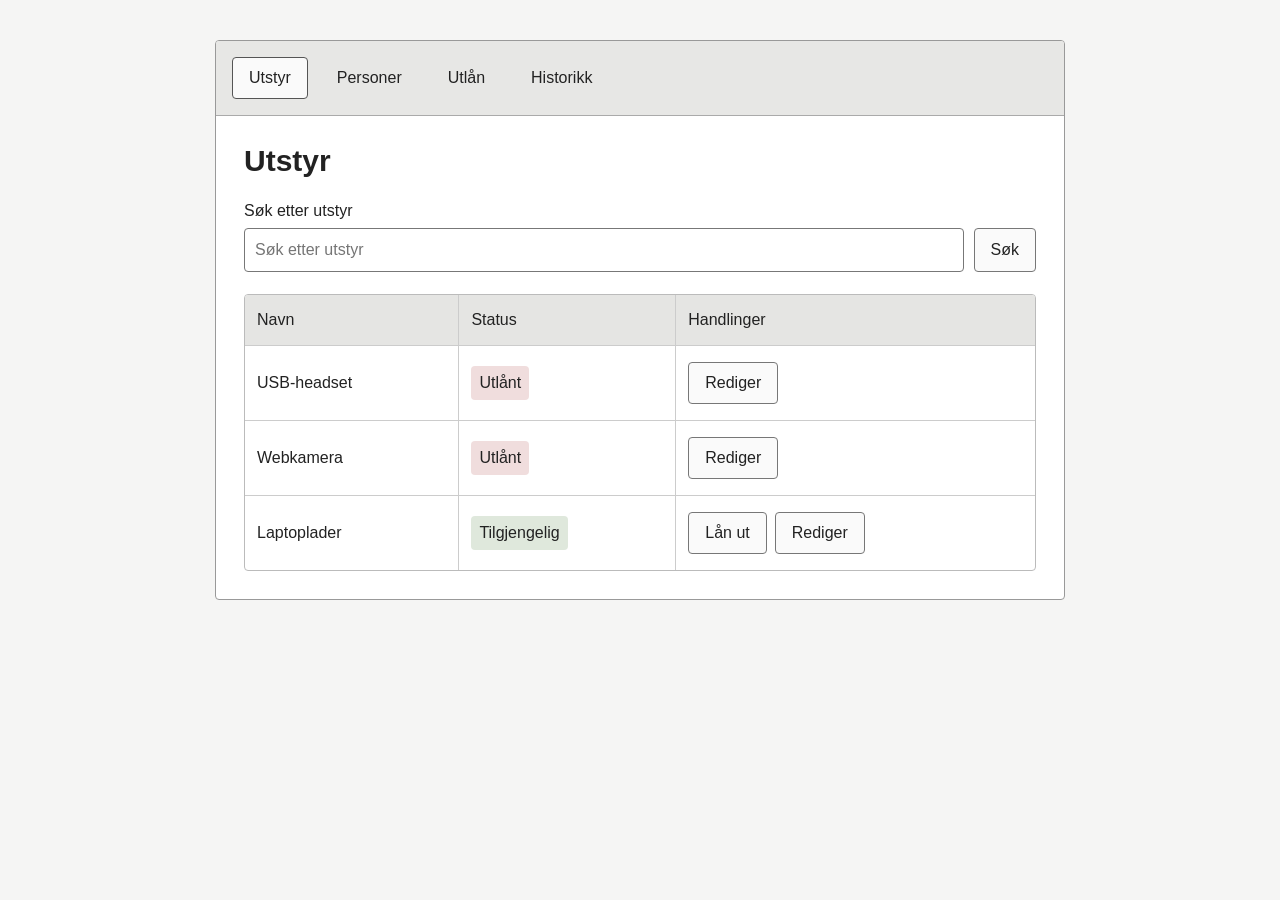
<file: index.html>
<!DOCTYPE html>
<html lang="nb">
<head>
    <meta charset="UTF-8">
    <meta name="viewport" content="width=device-width, initial-scale=1">
    <title>Utstyrsutlån</title>
    <link rel="stylesheet" href="style.css">
</head>
<body>
    <div id="app"></div>
    <script src="model.js"></script>
    <script src="helpers.js"></script>
    <script src="view.js"></script>
    <script src="controller.js"></script>
    <script>updateView();</script>
</body>
</html>
</file>
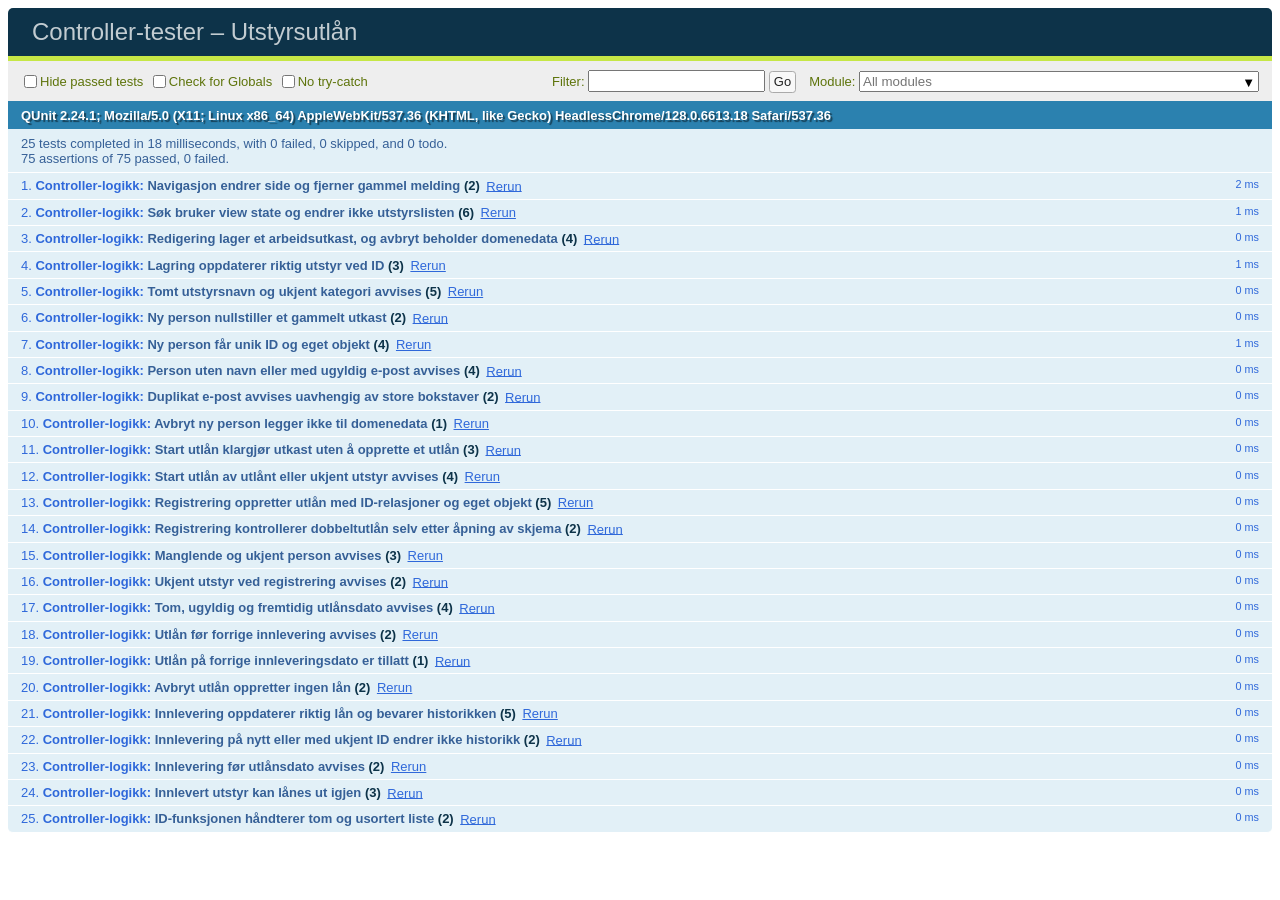
<file: tests/index.html>
<!DOCTYPE html>
<html lang="nb">
<head>
    <meta charset="UTF-8">
    <title>Controller-tester – Utstyrsutlån</title>
    <link rel="stylesheet" href="vendor/qunit.css">
</head>
<body>
    <div id="qunit"></div>
    <div id="qunit-fixture"></div>
    <script src="vendor/qunit.js"></script>
    <script src="../model.js"></script>
    <script src="../helpers.js"></script>
    <script src="../controller.js"></script>
    <script src="controllerTests.js"></script>
</body>
</html>
</file>
<file: style.css>
* { box-sizing: border-box; }
body { margin: 0; padding: 40px 16px; background: #f5f5f4; color: #222; font-family: Arial, sans-serif; }
#app { max-width: 850px; margin: auto; background: white; border: 1px solid #999; border-radius: 4px; overflow: hidden; }
header { background: #e7e7e5; border-bottom: 1px solid #aaa; padding: 16px; }
nav { display: flex; gap: 12px; flex-wrap: wrap; }
button, input, select, textarea { font: inherit; }
button { min-height: 42px; padding: 9px 16px; border: 1px solid #777; border-radius: 4px; background: #fafafa; color: #222; cursor: pointer; }
button:hover { background: #e3e3e3; }
nav button { border-color: transparent; background: transparent; }
nav button[aria-current="page"] { border-color: #555; background: #fafafa; }
:focus-visible { outline: 3px solid #3576ad; outline-offset: 2px; }
main { padding: 28px; min-height: 420px; }
h1 { margin: 0 0 24px; font-size: 30px; }
label { display: block; margin-bottom: 8px; }
input, select, textarea { width: 100%; min-height: 44px; padding: 10px; border: 1px solid #777; border-radius: 4px; background: white; color: #222; }
.search { display: flex; gap: 10px; margin-bottom: 22px; }
.table-wrap { overflow-x: auto; border: 1px solid #bbb; border-radius: 4px; }
table { width: 100%; border-collapse: collapse; text-align: left; }
th, td { padding: 16px 12px; border-bottom: 1px solid #ccc; border-right: 1px solid #ccc; }
th { background: #e5e5e3; font-weight: normal; }
th:last-child, td:last-child { border-right: 0; }
tr:last-child td { border-bottom: 0; }
.status { display: inline-block; padding: 8px; border-radius: 4px; white-space: nowrap; }
.available { background: #dfe8dc; }
.unavailable { background: #f0dddd; }
.actions { display: flex; flex-wrap: wrap; gap: 8px; }
form { max-width: 560px; border: 1px solid #aaa; border-radius: 4px; padding: 22px; }
form input, form select, textarea { margin-bottom: 20px; }
form.search { max-width: none; padding: 0; border: 0; }
form.search input { margin-bottom: 0; }
textarea { min-height: 100px; resize: vertical; }
.form-actions { display: flex; gap: 16px; margin-top: 10px; }
.form-actions button { flex: 1; }
.primary { background: #444; color: white; }
.primary:hover { background: #222; }
.below { margin-top: 24px; }
.message { padding: 12px; background: #fff1d6; border: 1px solid #c5a268; }
@media (max-width: 600px) {
    body { padding: 10px; }
    header { padding: 10px; }
    nav { gap: 2px; justify-content: space-between; }
    nav button { padding: 8px; }
    main { padding: 20px 14px; }
    h1 { font-size: 26px; }
    th, td { padding: 12px 8px; }
    form { padding: 16px; }
}
</file>
<file: tests/vendor/qunit.css>
/*!
 * QUnit 2.24.1
 * https://qunitjs.com/
 *
 * Copyright OpenJS Foundation and other contributors
 * Released under the MIT license
 * https://jquery.org/license
 */

/** Font Family and Sizes */

#qunit-tests, #qunit-header, #qunit-banner, #qunit-testrunner-toolbar, #qunit-filteredTest, #qunit-userAgent, #qunit-testresult {
	font-family: "Helvetica Neue Light", "HelveticaNeue-Light", "Helvetica Neue", Calibri, Helvetica, Arial, sans-serif;
}

#qunit-testrunner-toolbar, #qunit-filteredTest, #qunit-userAgent, #qunit-testresult, #qunit-tests li { font-size: small; }
#qunit-tests { font-size: smaller; }


/** Resets */

#qunit-tests, #qunit-header, #qunit-banner, #qunit-filteredTest, #qunit-userAgent, #qunit-testresult, #qunit-modulefilter {
	margin: 0;
	padding: 0;
}

/* Style our buttons in a simple way, uninfluenced by the styles
   the tested app might load. Don't affect buttons in #qunit-fixture!
   https://github.com/qunitjs/qunit/pull/1395
   https://github.com/qunitjs/qunit/issues/1437 */
#qunit-testrunner-toolbar button,
#qunit-testresult button {
	all: unset; /* best effort, modern browsers only */
	font: inherit;
	color: initial;
	border: initial;
	background-color: buttonface;
	padding: 0 4px;
}


/** Fixed headers with scrollable tests */

@supports (display: flex) or (display: -webkit-box) {
	@media (min-height: 500px) {
		#qunit {
			position: fixed;
			left: 0;
			right: 0;
			top: 0;
			bottom: 0;
			padding: 8px;
			display: -webkit-box;
			display: flex;
			flex-direction: column;
		}

		#qunit-tests {
			overflow: scroll;
		}

		#qunit-banner {
			flex: 5px 0 0;
		}
	}
}


/** Header (excluding toolbar) */

#qunit-header {
	padding: 0.5em 0 0.5em 1em;

	color: #C2CCD1;
	background-color: #0D3349;

	font-size: 1.5em;
	line-height: 1em;
	font-weight: 400;

	border-radius: 5px 5px 0 0;
}

#qunit-header a {
	text-decoration: none;
	color: inherit;
}

#qunit-header a:hover,
#qunit-header a:focus {
	color: #FFF;
}

#qunit-banner {
	height: 5px;
}

#qunit-filteredTest {
	padding: 0.5em 1em 0.5em 1em;
	color: #366097;
	background-color: #F4FF77;
}

#qunit-userAgent {
	padding: 0.5em 1em 0.5em 1em;
	color: #FFF;
	background-color: #2B81AF;
	text-shadow: rgba(0, 0, 0, 0.5) 2px 2px 1px;
}


/** Toolbar */

#qunit-testrunner-toolbar {
	padding: 0.5em 1em 0.5em 1em;
	color: #5E740B;
	background-color: #EEE;
}

#qunit-testrunner-toolbar .clearfix {
	height: 0;
	clear: both;
}

#qunit-testrunner-toolbar label {
	display: inline-block;
}

#qunit-testrunner-toolbar input[type=checkbox],
#qunit-testrunner-toolbar input[type=radio] {
	margin: 3px;
	vertical-align: -2px;
}

#qunit-testrunner-toolbar input[type=text] {
	box-sizing: border-box;
	height: 1.6em;
}

#qunit-testrunner-toolbar button,
#qunit-testresult button {
  border-radius: .25em;
  border: 1px solid #AAA;
  background-color: #F8F8F8;
  color: #222;
  line-height: 1.6;
  cursor: pointer;
}
#qunit-testrunner-toolbar button:hover,
#qunit-testresult button:hover {
	border-color: #AAA;
	background-color: #FFF;
	color: #444;
}
#qunit-testrunner-toolbar button:active,
#qunit-testresult button:active {
	border-color: #777;
	background-color: #CCC;
	color: #000;
}
#qunit-testrunner-toolbar button:focus,
#qunit-testresult button:focus {
	border-color: #2F68DA;
	/* emulate 2px border without a layout shift */
	box-shadow: inset 0 0 0 1px #2F68DA
}
#qunit-testrunner-toolbar button:disabled,
#qunit-testresult button:disabled {
	border-color: #CCC;
	background-color: #CCC;
	color: #FFF;
  cursor: default;
}

#qunit-toolbar-filters {
	float: right;
	/* aligning right avoids overflows and inefficient use of space
	   around the dropdown menu on narrow viewports */
	text-align: right;
}

.qunit-url-config,
.qunit-filter,
#qunit-modulefilter {
	display: inline-block;
	line-height: 2.1em;
	text-align: left;
}

.qunit-filter,
#qunit-modulefilter {
	position: relative;
	margin-left: 1em;
}

.qunit-url-config label {
	margin-right: 0.5em;
}

#qunit-modulefilter-search {
	box-sizing: border-box;
	min-width: 400px;
	min-width: min(400px, 80vw);
}

#qunit-modulefilter-search-container {
	position: relative;
}
#qunit-modulefilter-search-container:after {
	position: absolute;
	right: 0.3em;
	bottom: 0;
	line-height: 100%;
	content: "\25bc";
	color: black;
}

#qunit-modulefilter-dropdown {
	/* align with #qunit-modulefilter-search */
	box-sizing: border-box;
	min-width: 400px;
	min-width: min(400px, 80vw);
	max-width: 80vw;
	position: absolute;
	right: 0;
	top: 100%;
	margin-top: 2px;

	/* ensure that when on a narrow viewports and having only one result,
	   that #qunit-modulefilter-actions fall outside the dropdown rectangle. */
	min-height: 3em;

	border: 1px solid #AAA;
	border-top-color: transparent;
	border-radius: 0 0 .25em .25em;
	color: #0D3349;
	background-color: #F5F5F5;
	z-index: 99;
}

#qunit-modulefilter-actions {
	display: block;
	overflow: auto;
	/* align with #qunit-modulefilter-dropdown-list */
	font: smaller/1.5em sans-serif;
}
@media (min-width: 350px) {
	#qunit-modulefilter-actions {
		position: absolute;
		right: 0;
	}
}

#qunit-modulefilter-dropdown #qunit-modulefilter-actions > * {
	box-sizing: border-box;
	max-height: 2.8em;
	display: block;
	padding: 0.4em;
}

#qunit-modulefilter-dropdown #qunit-modulefilter-actions > button {
	float: right;
	margin: 0.25em;
}

#qunit-modulefilter-dropdown-list {
	margin: 0;
	padding: 0;
	font: smaller/1.5em sans-serif;
}

#qunit-modulefilter-dropdown-list li {
	list-style: none;
}
#qunit-modulefilter-dropdown-list .clickable {
	display: block;
	padding: 0.25em 0.50em 0.25em 0.15em;
	white-space: nowrap;
	overflow: hidden;
	text-overflow: ellipsis;
}
#qunit-modulefilter-dropdown-list .clickable.checked {
	font-weight: bold;
	background-color: #E2F0F7;
	color: #0D3349;
}
#qunit-modulefilter-dropdown .clickable:hover {
	background-color: #FFF;
	color: #444;
}


/** Tests: Pass/Fail */

#qunit-tests {
	list-style-position: inside;
}

#qunit-tests li {
	padding: 0.4em 1em 0.4em 1em;
	border-bottom: 1px solid #FFF;
	list-style-position: inside;
}

#qunit-tests > li {
	display: none;
}

#qunit-tests li.running,
#qunit-tests li.pass,
#qunit-tests li.fail,
#qunit-tests li.skipped,
#qunit-tests li.aborted {
	display: list-item;
}

#qunit-tests.hidepass {
	position: relative;
}

#qunit-tests.hidepass li.running,
#qunit-tests.hidepass li.pass:not(.todo) {
	visibility: hidden;
	position: absolute;
	width:   0;
	height:  0;
	padding: 0;
	border:  0;
	margin:  0;
}

#qunit-tests li .qunit-test-name {
	cursor: pointer;
}

#qunit-tests li.skipped .qunit-test-name {
	cursor: default;
}

#qunit-tests li a {
	padding: 0.5em;
	color: inherit;
	text-decoration: underline;
}
#qunit-tests li a:hover,
#qunit-tests li a:focus {
	color: #0D3349;
}

#qunit-tests li .runtime {
	float: right;
	font-size: smaller;
}

.qunit-assert-list {
	margin-top: 0.5em;
	padding: 0.5em;

	background-color: #FFF;

	border-radius: 5px;
}

.qunit-source {
	margin: 0.6em 0 0.3em;
}

.qunit-collapsed {
	display: none;
}

#qunit-tests table {
	border-collapse: collapse;
	margin-top: 0.2em;
}

#qunit-tests th {
	text-align: right;
	vertical-align: top;
	padding: 0 0.5em 0 0;
}

#qunit-tests td {
	vertical-align: top;
}

#qunit-tests pre {
	margin: 0;
	white-space: pre-wrap;
	word-wrap: break-word;
}

#qunit-tests del {
	color: #374E0C;
	background-color: #E0F2BE;
	text-decoration: none;
}

#qunit-tests ins {
	color: #500;
	background-color: #FFCACA;
	text-decoration: none;
}

/*** Test Counts */

#qunit-tests b.counts                       { color: #0D3349; }
#qunit-tests b.passed                       { color: #5E740B; }
#qunit-tests b.failed                       { color: #710909; }

#qunit-tests li li {
	padding: 5px;
	background-color: #FFF;
	border-bottom: none;
	list-style-position: inside;
}

/*** Passing Styles */


#qunit-tests .pass {
	color: #2F68DA;
	background-color: #E2F0F7;
}

#qunit-tests .pass .test-name {
	color: #366097;
}

#qunit-tests li li.pass {
	color: #3C510C;
	background-color: #FFF;
	border-left: 10px solid #C6E746;
}

#qunit-tests .pass .test-actual,
#qunit-tests .pass .test-expected           { color: #999; }

#qunit-banner.qunit-pass                    { background-color: #C6E746; }

/*** Failing Styles */

#qunit-tests .fail {
	color: #000;
	background-color: #EE5757;
}

#qunit-tests li li.fail {
	color: #710909;
	background-color: #FFF;
	border-left: 10px solid #EE5757;
	white-space: pre;
}

#qunit-tests > li:last-child {
	border-radius: 0 0 5px 5px;
}

#qunit-tests .fail .test-actual             { color: #EE5757; }
#qunit-tests .fail .test-expected           { color: #008000; }

#qunit-banner.qunit-fail                    { background-color: #EE5757; }


/*** Aborted tests */
#qunit-tests .aborted { color: #000; background-color: orange; }
/*** Skipped tests */

#qunit-tests .skipped {
	background-color: #EBECE9;
}

#qunit-tests .qunit-todo-label,
#qunit-tests .qunit-skipped-label {
	background-color: #F4FF77;
	display: inline-block;
	font-style: normal;
	color: #366097;
	line-height: 1.8em;
	padding: 0 0.5em;
	margin: -0.4em 0.4em -0.4em 0;
}

#qunit-tests .qunit-todo-label {
	background-color: #EEE;
}

/** Result */

#qunit-testresult {
	color: #366097;
	background-color: #E2F0F7;

	border-bottom: 1px solid #FFF;
}
#qunit-testresult a {
	color: #2F68DA;
}
#qunit-testresult .clearfix {
	height: 0;
	clear: both;
}
#qunit-testresult .module-name {
	font-weight: 700;
}
#qunit-testresult-display {
	padding: 0.5em 1em 0.5em 1em;
	width: 85%;
	float:left;
}
#qunit-testresult-controls {
	padding: 0.5em 1em 0.5em 1em;
  width: 10%;
	float:left;
}

/** Fixture */

#qunit-fixture {
	position: absolute;
	top: -10000px;
	left: -10000px;
	width: 1000px;
	height: 1000px;
}
</file>
